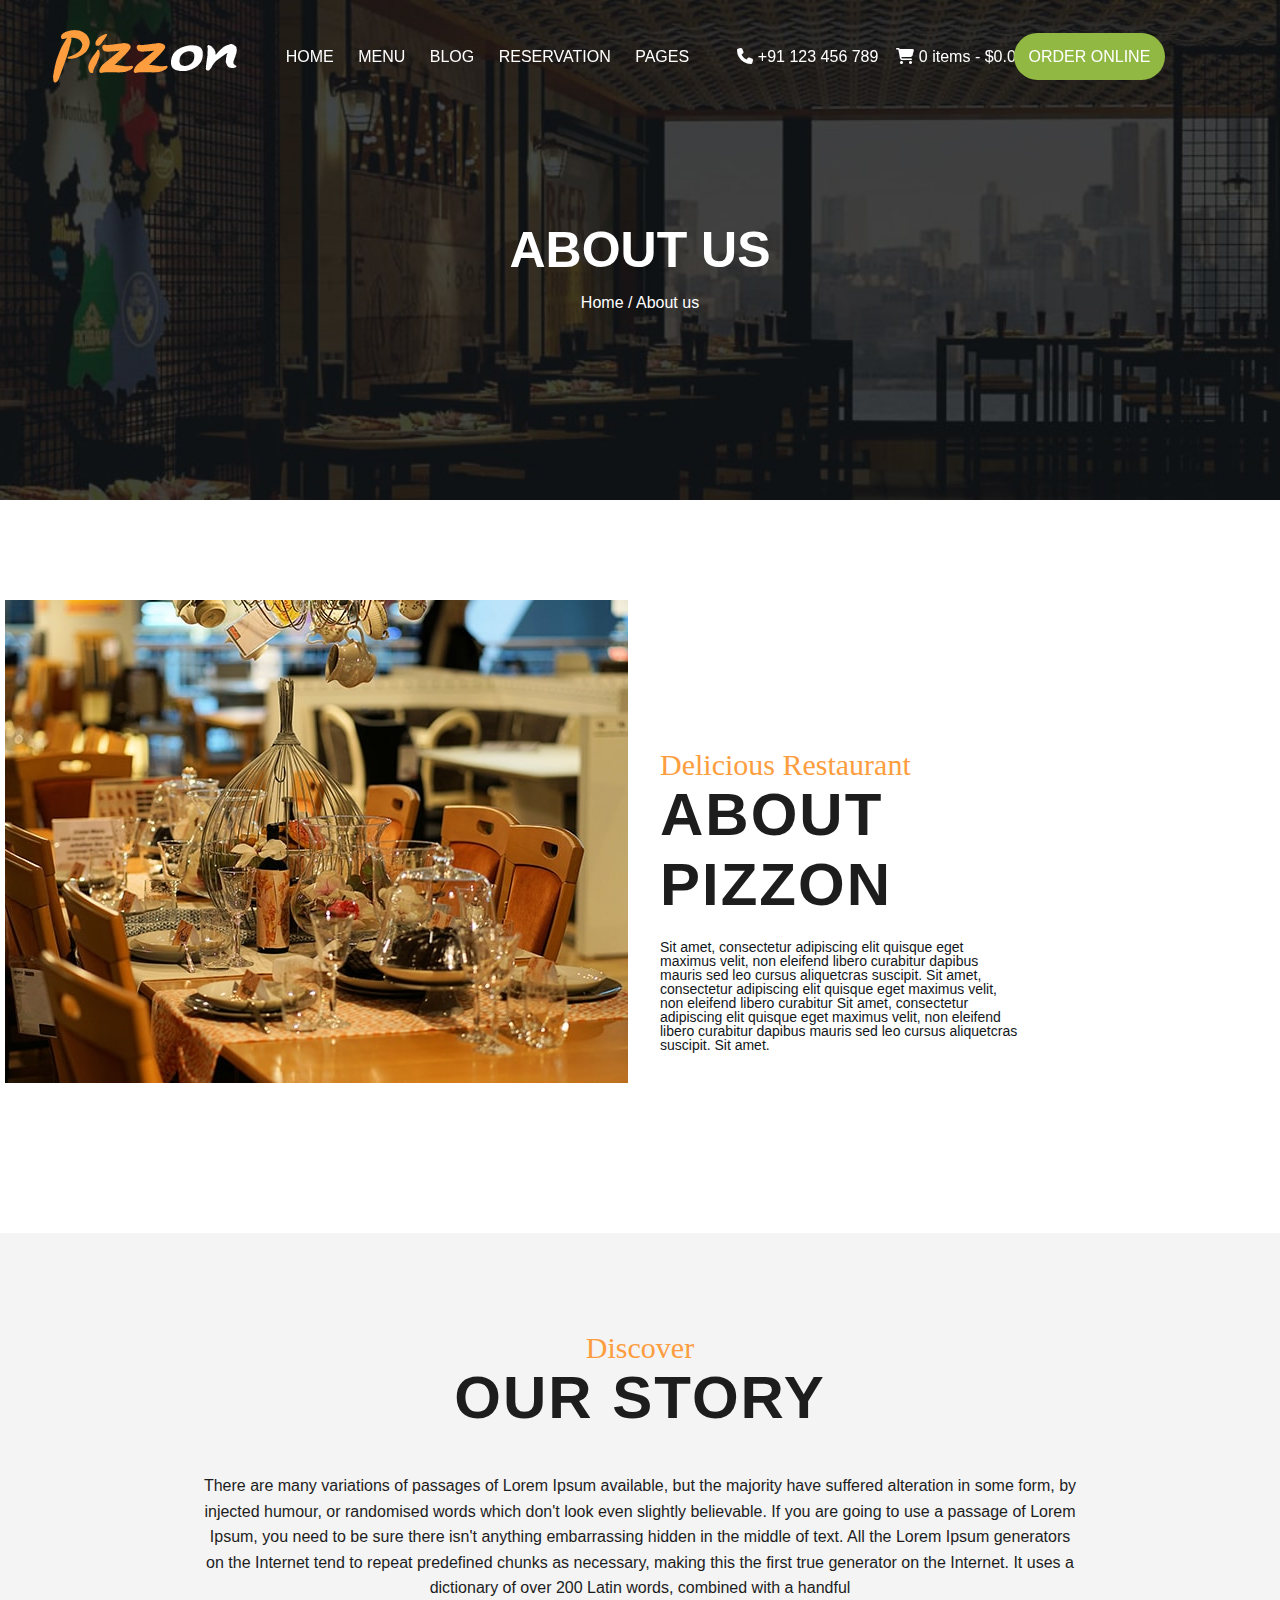
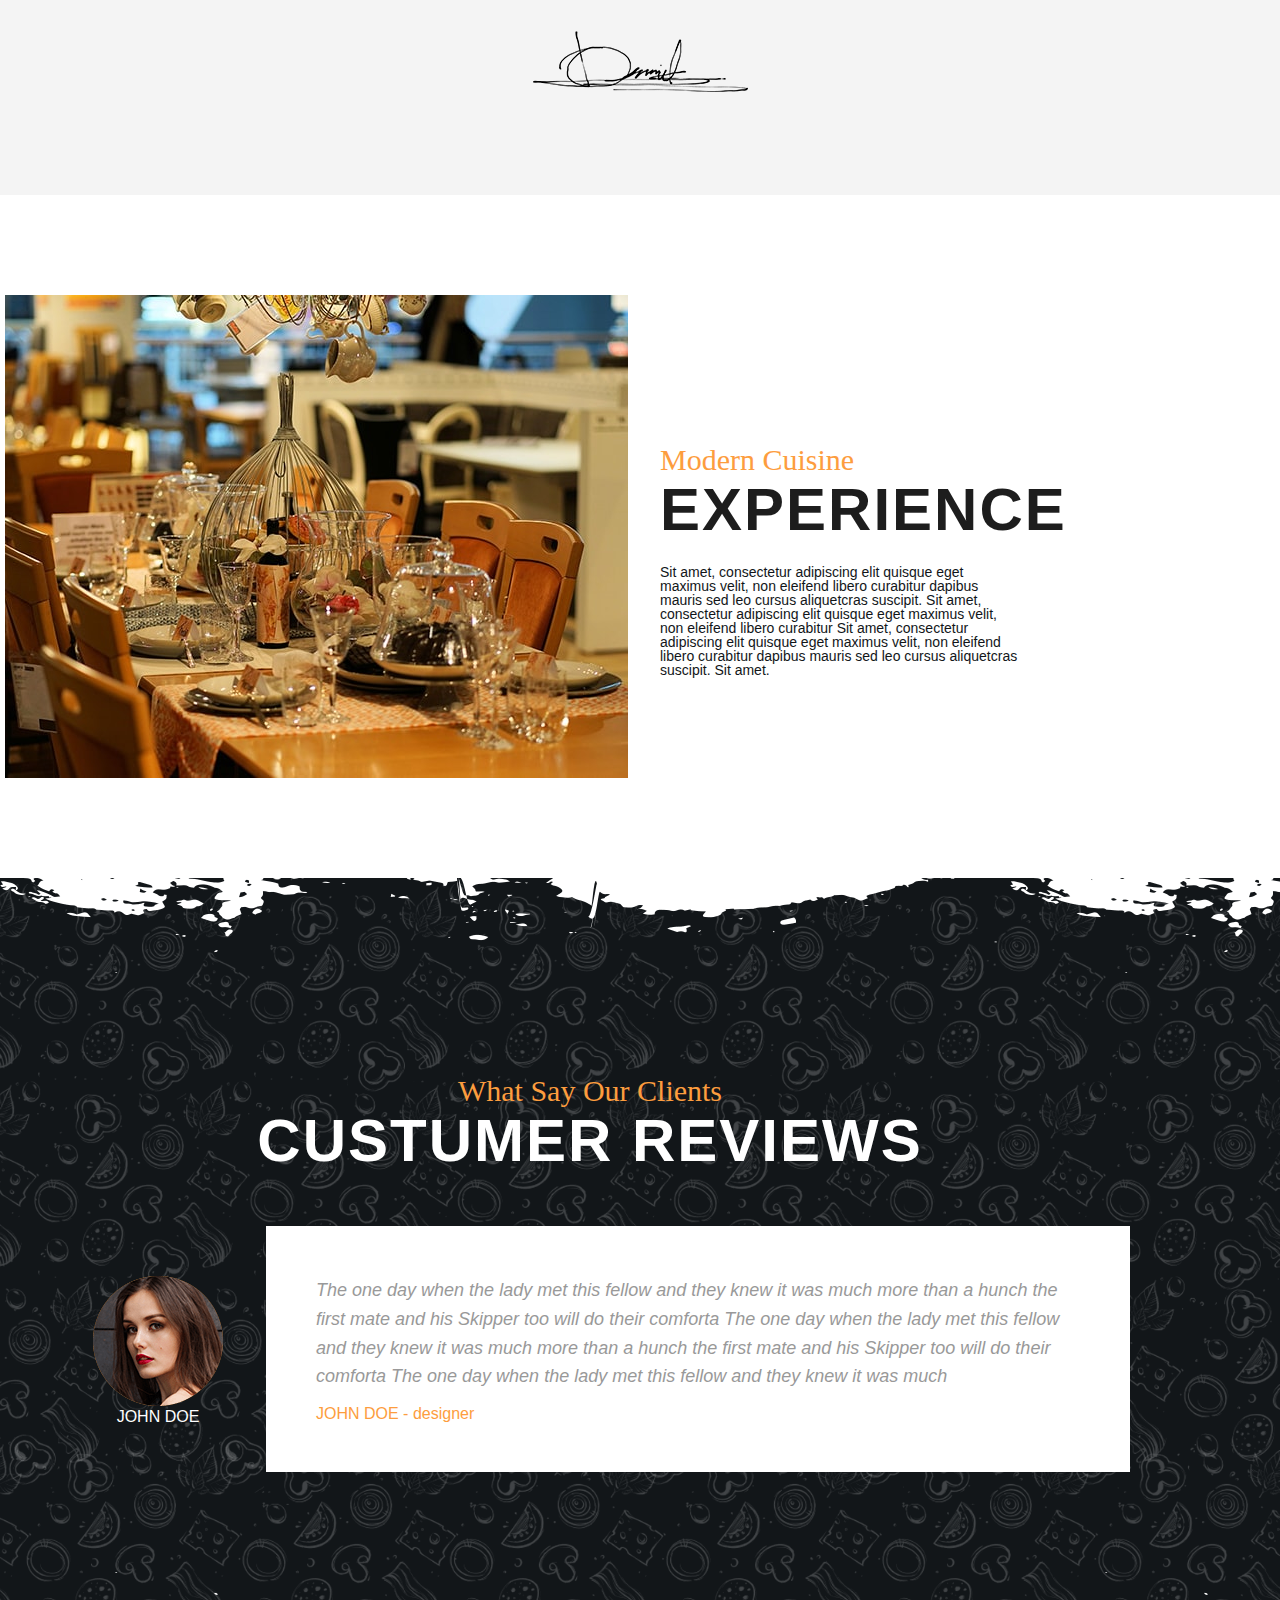
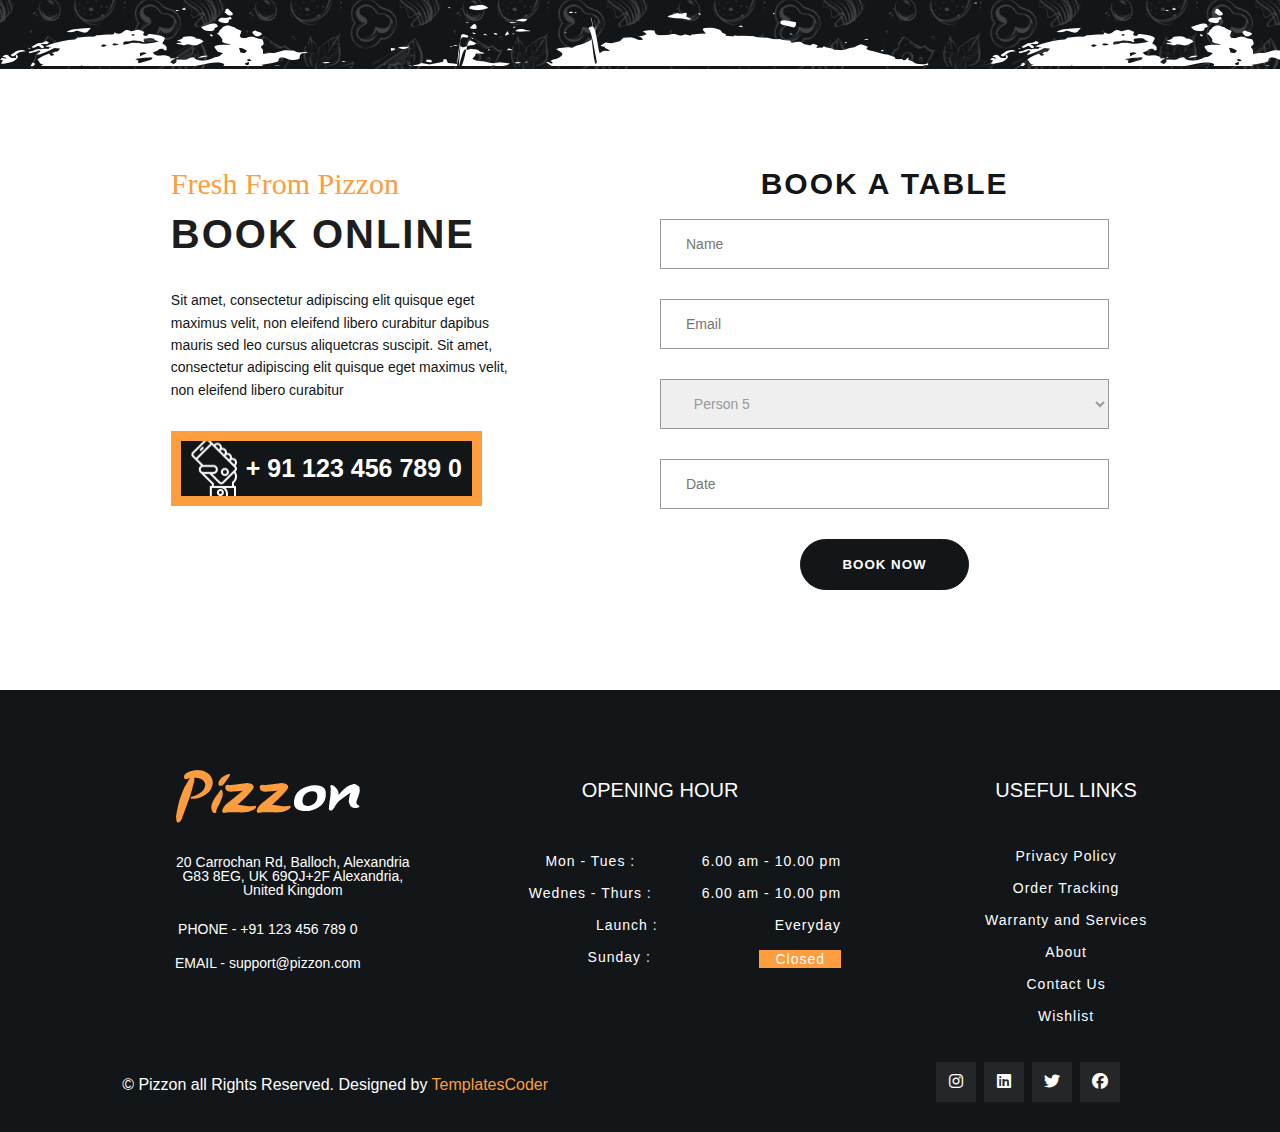
<file: page.html>
<!DOCTYPE html>
<html lang="en">

<head>
    <meta charset="UTF-8">
    <meta http-equiv="X-UA-Compatible" content="IE=edge">
    <meta name="viewport" content="width=device-width, initial-scale=1.0">
    <link rel="stylesheet" href="https://cdnjs.cloudflare.com/ajax/libs/font-awesome/6.1.1/css/all.min.css">
    <link rel="stylesheet" href="./style/CSS/reset.css">

    <link rel="stylesheet" href="./style/CSS/grid.css">
    <link rel="stylesheet" href="./style/CSS/page.css">
    <title>Pizzon | Pizza Restaurant HTML Template Preview - ThemeForest</title>
</head>

<body>
    <div id="page-wrapper">
        <div id="page-header">
            <header class="grid wide">
                <div id="sectionid" class="nav row">
                    <div class="header-logo l-2">
                        <img src="./style/image/header-logo.png" algin alt="">
                    </div>
                    <div class="header-nav l-5">
                        <ul>
                            <li>
                                <a href="">
                                    HOME
                                </a>
                            </li>
                            <li>
                                <a href="">
                                    MENU
                                </a>
                            </li>
                            <li>
                                <a href="">
                                    BLOG
                                </a>
                            </li>
                            <li>
                                <a href="">
                                    RESERVATION
                                </a>
                            </li>
                            <li>
                                <a href="">
                                    PAGES
                                </a>
                            </li>
                        </ul>
                    </div>
                    <div class="header-information l-3">
                        <div class="header-telephone">
                            <i class="fa-solid fa-phone"></i>
                            +91 123 456 789
                        </div>
                        <div class="header-cart">
                            <i class="fa-solid fa-cart-shopping"></i>
                            0 items - $0.00
                        </div>
                        <div class="clear"></div>
                    </div>
                    <div class="header-orderonl l-2">
                        <a href="">ORDER ONLINE</a>
                    </div>
                    <div class="clear"></div>
                </div>
                <div class="header-content">
                    <div class="header-title">
                        <h1>ABOUT US</h1>
                        <p>
                            <a href="">Home</a><span> / About us</span>
                        </p>
                    </div>
                </div>
            </header>
        </div>
        <div class="container">
            <div class="grid wide">
                <div class="row">
                    <div class="col l-6">
                        <img class="img" src="./style/image/about-1 .jpg" alt="">
                    </div>
                    <div class="cc l-4">
                        <p class="headding-sub">Delicious Restaurant</p>
                        <h2 class="headding-title text-uppercase font-weight-bold">ABOUT PIZZON</h2>
                        <p class="desc-about">Sit amet, consectetur adipiscing elit quisque eget maximus velit, non
                            eleifend libero curabitur dapibus mauris sed leo cursus aliquetcras suscipit. Sit amet,
                            consectetur adipiscing elit quisque eget maximus velit, non eleifend libero curabitur Sit
                            amet, consectetur adipiscing elit quisque eget maximus velit, non eleifend libero curabitur
                            dapibus mauris sed leo cursus aliquetcras suscipit. Sit amet.</p>
                    </div>
                </div>
            </div>
        </div>
        <div class="hihi">
            <p class="headding-sub">Discover</p>
            <h2 class="headding-title">OUR STORY</h2>
            <div class="headding-content">
                <p>There are many variations of passages of Lorem Ipsum available, but the majority have suffered
                    alteration in some form, by injected humour, or randomised words which don't look even slightly
                    believable. If you are going to use a passage of Lorem Ipsum, you need to be sure there isn't
                    anything embarrassing hidden in the middle of text. All the Lorem Ipsum generators on the Internet
                    tend to repeat predefined chunks as necessary, making this the first true generator on the Internet.
                    It uses a dictionary of over 200 Latin words, combined with a handful</p>
                <img src="./style/image/story (1).png" alt="">
            </div>
        </div>
        <div class="container">
            <div class="grid wide">
                <div class="row">
                    <div class="col l-6">
                        <img class="img" src="./style/image/about-1 .jpg" alt="">
                    </div>
                    <div class="cc l-4">
                        <p class="headding-sub">Modern Cuisine</p>
                        <h2 class="headding-title text-uppercase font-weight-bold">EXPERIENCE</h2>
                        <p class="desc-about">Sit amet, consectetur adipiscing elit quisque eget maximus velit, non
                            eleifend libero curabitur dapibus mauris sed leo cursus aliquetcras suscipit. Sit amet,
                            consectetur adipiscing elit quisque eget maximus velit, non eleifend libero curabitur Sit
                            amet, consectetur adipiscing elit quisque eget maximus velit, non eleifend libero curabitur
                            dapibus mauris sed leo cursus aliquetcras suscipit. Sit amet.</p>
                    </div>
                </div>
            </div>
        </div>
        <div class="custumer">
            <div class="customer-top-bg"><img src="./style/image/customer-top-bg.png" alt=""></div>
            <div class="custumer-container">
                <div class="headding-part mb-50">
                    <p class="headding-sub">What Say Our Clients</p>
                    <h2 class="headding-title">CUSTUMER REVIEWS</h2>
                </div>
                <div class="customer-detail">
                    <div class="customer-img">
                        <img src="./style/image/customer-1.png" alt="">
                        <p>JOHN DOE</p>
                    </div>
                </div>
                <div class="review-cus">
                    <p class="content">The one day when the lady met this fellow and they knew it was much more than a
                        hunch the first
                        mate and his Skipper too will do their comforta The one day when the lady met this fellow and
                        they knew it was much more than a hunch the first mate and his Skipper too will do their
                        comforta The one day when the lady met this fellow and they knew it was much </p>
                    <p class="designer">JOHN DOE - designer</p>
                </div>
                <div class="clear"></div>
            </div>
            <div class="customer-bottom-bg"><img src="./style/image/customer-bottom-bg.png" alt=""></div>
        </div>
        <div class="online-booking">
            <div class="booking-container grid wide">
                <div class="row plr">
                    <div class="l-6">
                        <div class="book-text">
                            <div class="headding-part">
                                <p class="headding-sub">Fresh From Pizzon</p>
                                <h2 class="headding-title">BOOK ONLINE</h2>
                            </div>
                            <p class="online-des">Sit amet, consectetur adipiscing elit quisque eget maximus velit, non
                                eleifend libero curabitur dapibus mauris sed leo cursus aliquetcras suscipit. Sit amet,
                                consectetur adipiscing elit quisque eget maximus velit, non eleifend libero curabitur
                            </p>
                            <a href="#" class="online-call">+ 91 123 456 789 0</a>
                        </div>
                    </div>
                    <div class="l-6">
                        <div class="book-form">
                            <h2 class="book-table">BOOK A TABLE</h2>
                            <form class="online-order-form">
                                <div class="form-group">
                                    <input type="text" class="form-control" id="name" placeholder="Name" required="">
                                </div>
                                <div class="form-group">
                                    <input type="text" class="form-control" id="email" placeholder="Email" required="">
                                </div>
                                <div class="form-group">
                                    <select name="SelectPeople" id="SelectPeople" class="form-control" required> 
                                        <option hidden value=""> &nbsp;Person 5</option>
                                        <option>Person 5</option>
                                        <option>Person 4</option>
                                        <option>Person 3</option>
                                    </select>
                                </div>
                                <div class="form-group">
                                    <input type="text" class="form-control" id="date" placeholder="Date" required="">
                                </div>
                                <button type="submit" class="more-table-v">book now</button>
                            </form>
                        </div>
                    </div>
                </div>
            </div>
        </div>
        <footer>
            <div class="grid wide">
                <div class="row">
                    <div class="col l-4">
                        <div class="footer-logo">
                           <img src="/style/image/footer-logo.png" alt="">
                           <p class="footer-des">20 Carrochan Rd, Balloch, Alexandria G83 8EG, UK 69QJ+2F Alexandria, United Kingdom</p>
                           <ul>
                               <li>PHONE  - <a href="+911234567890">+91 123 456 789 0</a></li>
                               <li>EMAIL  - <a href="support@pizzon.com">support@pizzon.com</a></li>
                           </ul>
                        </div>   
                    </div>
                    <div class="col l-4">
                        <div class="opening-hour">
                            <h2 class="openinghour">OPENING HOUR</h2>
                            <ul>
								<li>Mon - Tues :  <span> 6.00 am - 10.00 pm</span></li>
								<li>Wednes - Thurs : <span>6.00 am - 10.00 pm</span></li>
								<li>Launch :  <span>Everyday</span></li>
								<li>Sunday :  <span class="footer-close">Closed</span></li>
							</ul>
                        </div>
                    </div>
                    <div class="col l-4">
                        <div class="useful-links">
							<h2 class="usefullink">USEFUL LINKS</h2>
							<ul>
								<li><a href="#">Privacy Policy</a></li>
								<li><a href="#">Order Tracking</a></li>
								<li><a href="#">Warranty and Services</a></li>
								<li><a href="about.html">About</a></li>
								<li><a href="contact.html">Contact Us</a></li>
								<li><a href="#">Wishlist</a></li>
							</ul>
						</div>
                    </div>
                </div>
            </div>
            <div class="copyright">
                <div class="grid wide">
                    <div class="row">
                        <div class="col l-6">
                            <p class="copy-text">© Pizzon all Rights Reserved. Designed by 
                                <a href="https://templatescoder.com/" target="_blank">TemplatesCoder</a>
                            </p>
                        </div>
                        <div class="icon l-6">
                            <ul>
                                <li><a href="#"><i class="fab fa-facebook" aria-hidden="true"></i></a></li>
                                <li><a href="#"><i class="fab fa-twitter" aria-hidden="true"></i></a></li>
                                <li><a href="#"><i class="fab fa-linkedin" aria-hidden="true"></i></a></li>
                                <li><a href="#"><i class="fab fa-instagram" aria-hidden="true"></i></a></li>
                            </ul>
                        </div>
                    </div>
                </div>
			</div>    	
        </footer>
        <script src="./style/js/page.js"></script>
    </div>
</body>

</html>
</file>
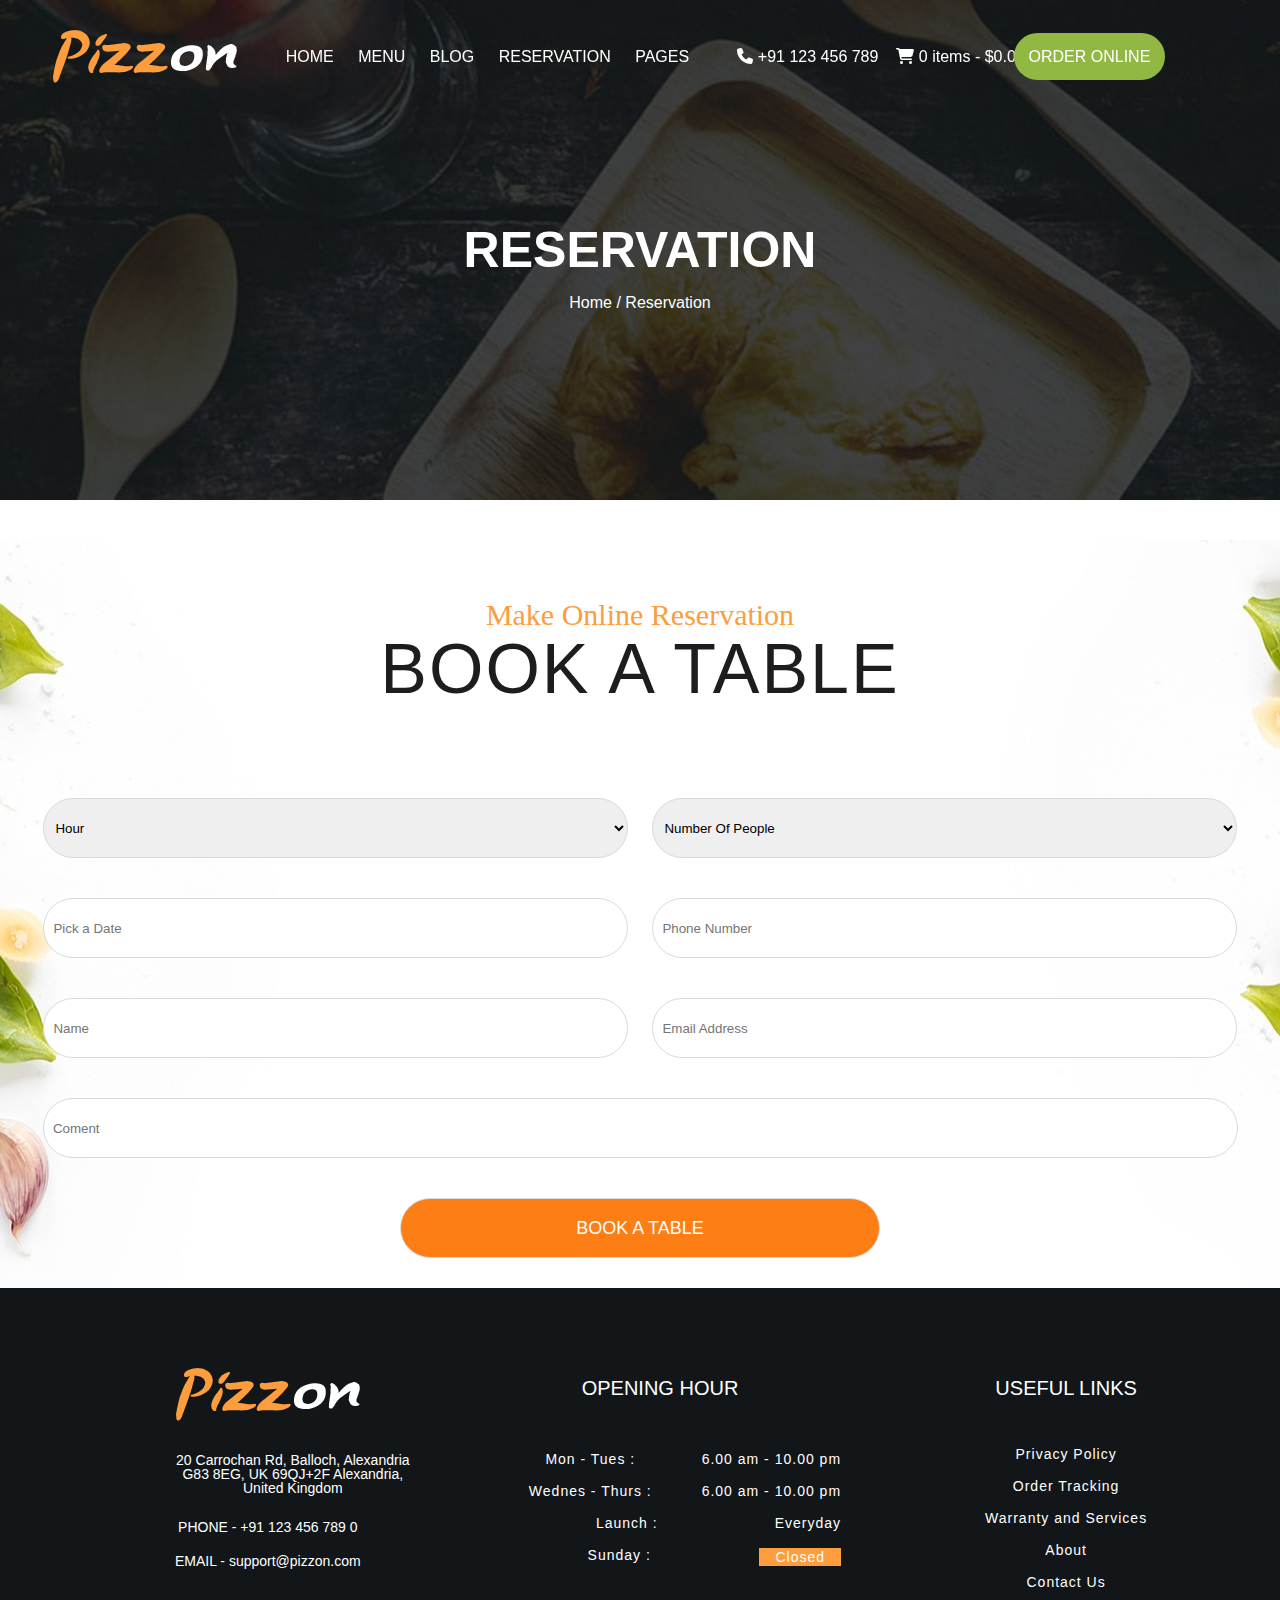
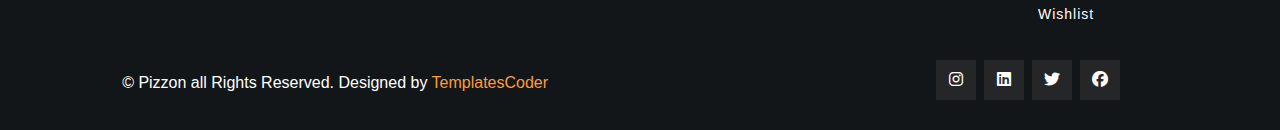
<file: reservation.html>
<!DOCTYPE html>
<html lang="en">
<head>
    <meta charset="UTF-8">
    <meta http-equiv="X-UA-Compatible" content="IE=edge">
    <meta name="viewport" content="width=device-width, initial-scale=1.0">
    <link rel="stylesheet" href="https://cdnjs.cloudflare.com/ajax/libs/font-awesome/6.1.1/css/all.min.css">
    <link rel="stylesheet" href="./style/CSS/reset.css">
    <link rel="stylesheet" href="./style/CSS/grid.css">
    <link rel="stylesheet" href="./style/CSS/reservation.css">
    <title>Pizzon | Pizza Restaurant HTML Template Preview - ThemeForest</title>
</head>
<body>
    <div id="page-wrapper">
        <div id="page-header">
            <header class="grid wide">
                <div id="sectionid" class="nav row">
                    <div class="header-logo l-2">
                        <img src="./style/image/header-logo.png" algin alt="">
                    </div>
                    <div class="header-nav l-5">
                        <ul>
                            <li>
                                <a href="">
                                    HOME
                                </a>
                            </li>
                            <li>
                                <a href="">
                                    MENU
                                </a>
                            </li>
                            <li>
                                <a href="">
                                    BLOG
                                </a>
                            </li>
                            <li>
                                <a href="">
                                    RESERVATION
                                </a>
                            </li>
                            <li>
                                <a href="">
                                    PAGES
                                </a>
                            </li>
                        </ul>
                    </div>
                    <div class="header-information l-3">
                        <div class="header-telephone">
                            <i class="fa-solid fa-phone"></i>
                            +91 123 456 789
                        </div>
                        <div class="header-cart">
                            <i class="fa-solid fa-cart-shopping"></i>
                            0 items - $0.00
                        </div>
                        <div class="clear"></div>
                    </div>
                    <div class="header-orderonl l-2">
                        <a href="">ORDER ONLINE</a>
                    </div>
                    <div class="clear"></div>
                </div>
                <div class="header-content">
                    <div class="header-title">
                        <h1>RESERVATION</h1>
                        <p>
                            <a href="">Home</a><span> / Reservation</span>
                        </p>
                    </div>
                </div>
            </header>
        </div>
        <section class="online-booking reservation pt-100">
            <div class="container">
                    <div class="headding-part text-center">
                        <p class="headding-sub">Make Online Reservation</p>
                        <h2 class="headding-title text-uppercase font-weight-bold">BOOK A TABLE</h2>
                    </div>
            </div>
                <div class="form grid wide">
                    <div class="row">
                        <div class="col l-6">
                            <select name="selectTime" id="selectTime" class="selectTime" required>
                                <option hidden value=""> &nbsp; Hour</option>
                                   <div class="selectTime1">
                                      <option>Hour</option>
                                      <option>Minute</option>
                                      <option>Second</option>
                                   </div>  
                            </select>
                        </div>
                        <div class="col l-6">
                            <select name="SelectPeople" id="SelectPeople" class="SelectPeople" required> 
                                <option hidden value=""> &nbsp; Number Of People</option>
                                <option>1</option>
                                <option>2</option>
                                <option>3</option>
                            </select>
                        </div>
                        <div class="col l-6">
                            <input type="text" placeholder="  Pick a Date" class="PickDate" required>
                        </div>
                        <div class="col l-6">
                            <input type="text" placeholder="  Phone Number" class="PhoneNumber" required>
                        </div>
                        <div class="col l-6">
                            <input type="text" placeholder="  Name" class="Name" required>
                        </div>
                        <div class="col l-6">
                            <input type="text" placeholder="  Email Address" class="EmailAddress" required>
                        </div>
                        <div class="col l-12">
                            <input type="text" placeholder="  Coment" class="Coment" required>
                        </div>
                        <div class="col l-12">
                            <input type="submit" name="submit" value="BOOK A TABLE" class="btn-book"  >
                        </div>
                    </div>
                </div>
        </section>
        <!-- <div class="top-scrolling sticky">
            <a href="#header" class="scrollTo"><i class="fa fa-angle-up" aria-hidden="true"></i></a>
        </div> -->
        <footer>
            <div class="grid wide">
                <div class="row">
                    <div class="col l-4">
                        <div class="footer-logo">
                           <img src="/style/image/footer-logo.png" alt="">
                           <p class="footer-des">20 Carrochan Rd, Balloch, Alexandria G83 8EG, UK 69QJ+2F Alexandria, United Kingdom</p>
                           <ul>
                               <li>PHONE  - <a href="+911234567890">+91 123 456 789 0</a></li>
                               <li>EMAIL  - <a href="support@pizzon.com">support@pizzon.com</a></li>
                           </ul>
                        </div>   
                    </div>
                    <div class="col l-4">
                        <div class="opening-hour">
                            <h2 class="openinghour">OPENING HOUR</h2>
                            <ul>
								<li>Mon - Tues :  <span> 6.00 am - 10.00 pm</span></li>
								<li>Wednes - Thurs : <span>6.00 am - 10.00 pm</span></li>
								<li>Launch :  <span>Everyday</span></li>
								<li>Sunday :  <span class="footer-close">Closed</span></li>
							</ul>
                        </div>
                    </div>
                    <div class="col l-4">
                        <div class="useful-links">
							<h2 class="usefullink">USEFUL LINKS</h2>
							<ul>
								<li><a href="#">Privacy Policy</a></li>
								<li><a href="#">Order Tracking</a></li>
								<li><a href="#">Warranty and Services</a></li>
								<li><a href="about.html">About</a></li>
								<li><a href="contact.html">Contact Us</a></li>
								<li><a href="#">Wishlist</a></li>
							</ul>
						</div>
                    </div>
                </div>
            </div>
            <div class="copyright">
                <div class="grid wide">
                    <div class="row">
                        <div class="col l-6">
                            <p class="copy-text">© Pizzon all Rights Reserved. Designed by 
                                <a href="https://templatescoder.com/" target="_blank">TemplatesCoder</a>
                            </p>
                        </div>
                        <div class="icon l-6">
                            <ul>
                                <li><a href="#"><i class="fab fa-facebook" aria-hidden="true"></i></a></li>
                                <li><a href="#"><i class="fab fa-twitter" aria-hidden="true"></i></a></li>
                                <li><a href="#"><i class="fab fa-linkedin" aria-hidden="true"></i></a></li>
                                <li><a href="#"><i class="fab fa-instagram" aria-hidden="true"></i></a></li>
                            </ul>
                        </div>
                    </div>
                </div>
			</div>    	
        </footer>
        <script src="./style/js/reservation.js"></script>
    </div>
</body>
</html>
</file>
<file: style/CSS/grid.css>
* {
  box-sizing: border-box;
}
.grid {
  width: 100%;
  display: block;
  padding: 0;
}

.grid.wide {
  max-width: 98%;
  margin: 0 auto;
}

.row {
  display: flex;
  flex-wrap: wrap;
  margin-left: -4px;
  margin-right: -4px;
}

.row.no-gutters {
  margin-left: 0;
  margin-right: 0;
}

.col {
  padding-left: 4px;
  padding-right: 4px;
}

.row.no-gutters .col {
  padding-left: 0;
  padding-right: 0;
}

.c-0 {
  display: none;
}

.c-1 {
  flex: 0 0 8.33333%;
  max-width: 8.33333%;
}

.c-2 {
  flex: 0 0 16.66667%;
  max-width: 16.66667%;
}

.c-3 {
  flex: 0 0 25%;
  max-width: 25%;
}

.c-4 {
  flex: 0 0 33.33333%;
  max-width: 33.33333%;
}

.c-5 {
  flex: 0 0 41.66667%;
  max-width: 41.66667%;
}

.c-6 {
  flex: 0 0 50%;
  max-width: 50%;
}

.c-7 {
  flex: 0 0 58.33333%;
  max-width: 58.33333%;
}

.c-8 {
  flex: 0 0 66.66667%;
  max-width: 66.66667%;
}

.c-9 {
  flex: 0 0 75%;
  max-width: 75%;
}

.c-10 {
  flex: 0 0 83.33333%;
  max-width: 83.33333%;
}

.c-11 {
  flex: 0 0 91.66667%;
  max-width: 91.66667%;
}

.c-12 {
  flex: 0 0 100%;
  max-width: 100%;
}

.c-o-1 {
  margin-left: 8.33333%;
}

.c-o-2 {
  margin-left: 16.66667%;
}

.c-o-3 {
  margin-left: 25%;
}

.c-o-4 {
  margin-left: 33.33333%;
}

.c-o-5 {
  margin-left: 41.66667%;
}

.c-o-6 {
  margin-left: 50%;
}

.c-o-7 {
  margin-left: 58.33333%;
}

.c-o-8 {
  margin-left: 66.66667%;
}

.c-o-9 {
  margin-left: 75%;
}

.c-o-10 {
  margin-left: 83.33333%;
}

.c-o-11 {
  margin-left: 91.66667%;
}

/* >= Tablet */
@media (min-width: 740px) {
  .row {
    margin-left: -8px;
    margin-right: -8px;
  }

  .col {
    padding-left: 8px;
    padding-right: 8px;
  }

  .m-0 {
    display: none;
  }

  .m-1,
  .m-2,
  .m-3,
  .m-4,
  .m-5,
  .m-6,
  .m-7,
  .m-8,
  .m-9,
  .m-10,
  .m-11,
  .m-12 {
    display: block;
  }

  .m-1 {
    flex: 0 0 8.33333%;
    max-width: 8.33333%;
  }

  .m-2 {
    flex: 0 0 16.66667%;
    max-width: 16.66667%;
  }

  .m-3 {
    flex: 0 0 25%;
    max-width: 25%;
  }

  .m-4 {
    flex: 0 0 33.33333%;
    max-width: 33.33333%;
  }

  .m-5 {
    flex: 0 0 41.66667%;
    max-width: 41.66667%;
  }

  .m-6 {
    flex: 0 0 50%;
    max-width: 50%;
  }

  .m-7 {
    flex: 0 0 58.33333%;
    max-width: 58.33333%;
  }

  .m-8 {
    flex: 0 0 66.66667%;
    max-width: 66.66667%;
  }

  .m-9 {
    flex: 0 0 75%;
    max-width: 75%;
  }

  .m-10 {
    flex: 0 0 83.33333%;
    max-width: 83.33333%;
  }

  .m-11 {
    flex: 0 0 91.66667%;
    max-width: 91.66667%;
  }

  .m-12 {
    flex: 0 0 100%;
    max-width: 100%;
  }

  .m-o-1 {
    margin-left: 8.33333%;
  }

  .m-o-2 {
    margin-left: 16.66667%;
  }

  .m-o-3 {
    margin-left: 25%;
  }

  .m-o-4 {
    margin-left: 33.33333%;
  }

  .m-o-5 {
    margin-left: 41.66667%;
  }

  .m-o-6 {
    margin-left: 50%;
  }

  .m-o-7 {
    margin-left: 58.33333%;
  }

  .m-o-8 {
    margin-left: 66.66667%;
  }

  .m-o-9 {
    margin-left: 75%;
  }

  .m-o-10 {
    margin-left: 83.33333%;
  }

  .m-o-11 {
    margin-left: 91.66667%;
  }
}

/* PC medium resolution > */
@media (min-width: 1113px) {
  .row {
    margin-left: -12px;
    margin-right: -12px;
  }

  .row.sm-gutter {
    margin-left: -5px;
    margin-right: -5px;
  }

  .col {
    padding-left: 12px;
    padding-right: 12px;
  }

  .row.sm-gutter .col {
    padding-left: 5px;
    padding-right: 5px;
  }

  .l-0 {
    display: none;
  }

  .l-1,
  .l-2,
  .l-2-4,
  .l-3,
  .l-4,
  .l-5,
  .l-6,
  .l-7,
  .l-8,
  .l-9,
  .l-10,
  .l-11,
  .l-12 {
    display: block;
  }

  .l-1 {
    flex: 0 0 8.33333%;
    max-width: 8.33333%;
  }

  .l-2 {
    flex: 0 0 16.66667%;
    max-width: 16.66667%;
  }

  .l-2-4 {
    flex: 0 0 20%;
    max-width: 20%;
  }

  .l-3 {
    flex: 0 0 25%;
    max-width: 25%;
  }

  .l-4 {
    flex: 0 0 33.33333%;
    max-width: 33.33333%;
  }

  .l-5 {
    flex: 0 0 41.66667%;
    max-width: 41.66667%;
  }

  .l-6 {
    flex: 0 0 50%;
    max-width: 50%;
  }

  .l-7 {
    flex: 0 0 58.33333%;
    max-width: 58.33333%;
  }

  .l-8 {
    flex: 0 0 66.66667%;
    max-width: 66.66667%;
  }

  .l-9 {
    flex: 0 0 75%;
    max-width: 75%;
  }

  .l-10 {
    flex: 0 0 83.33333%;
    max-width: 83.33333%;
  }

  .l-11 {
    flex: 0 0 91.66667%;
    max-width: 91.66667%;
  }

  .l-12 {
    flex: 0 0 100%;
    max-width: 100%;
  }

  .l-o-1 {
    margin-left: 8.33333%;
  }

  .l-o-2 {
    margin-left: 16.66667%;
  }

  .l-o-3 {
    margin-left: 25%;
  }

  .l-o-4 {
    margin-left: 33.33333%;
  }

  .l-o-5 {
    margin-left: 41.66667%;
  }

  .l-o-6 {
    margin-left: 50%;
  }

  .l-o-7 {
    margin-left: 58.33333%;
  }

  .l-o-8 {
    margin-left: 66.66667%;
  }

  .l-o-9 {
    margin-left: 75%;
  }

  .l-o-10 {
    margin-left: 83.33333%;
  }

  .l-o-11 {
    margin-left: 91.66667%;
  }
}

/* Tablet - PC low resolution */
@media (min-width: 740px) and (max-width: 1023px) {
  .wide {
    width: 644px;
  }
}

/* > PC low resolution */
@media (min-width: 1024px) and (max-width: 1239px) {
  .wide {
    width: 984px;
  }

  .wide .row {
    margin-left: -12px;
    margin-right: -12px;
  }

  .wide .row.sm-gutter {
    margin-left: -5px;
    margin-right: -5px;
  }

  .wide .col {
    padding-left: 12px;
    padding-right: 12px;
  }

  .wide .row.sm-gutter .col {
    padding-left: 5px;
    padding-right: 5px;
  }

  .wide .l-0 {
    display: none;
  }

  .wide .l-1,
  .wide .l-2,
  .wide .l-2-4,
  .wide .l-3,
  .wide .l-4,
  .wide .l-5,
  .wide .l-6,
  .wide .l-7,
  .wide .l-8,
  .wide .l-9,
  .wide .l-10,
  .wide .l-11,
  .wide .l-12 {
    display: block;
  }

  .wide .l-1 {
    flex: 0 0 8.33333%;
    max-width: 8.33333%;
  }

  .wide .l-2 {
    flex: 0 0 16.66667%;
    max-width: 16.66667%;
  }

  .wide .l-2-4 {
    flex: 0 0 20%;
    max-width: 20%;
  }

  .wide .l-3 {
    flex: 0 0 25%;
    max-width: 25%;
  }

  .wide .l-4 {
    flex: 0 0 33.33333%;
    max-width: 33.33333%;
  }

  .wide .l-5 {
    flex: 0 0 41.66667%;
    max-width: 41.66667%;
  }

  .wide .l-6 {
    flex: 0 0 50%;
    max-width: 50%;
  }

  .wide .l-7 {
    flex: 0 0 58.33333%;
    max-width: 58.33333%;
  }

  .wide .l-8 {
    flex: 0 0 66.66667%;
    max-width: 66.66667%;
  }

  .wide .l-9 {
    flex: 0 0 75%;
    max-width: 75%;
  }

  .wide .l-10 {
    flex: 0 0 83.33333%;
    max-width: 83.33333%;
  }

  .wide .l-11 {
    flex: 0 0 91.66667%;
    max-width: 91.66667%;
  }

  .wide .l-12 {
    flex: 0 0 100%;
    max-width: 100%;
  }

  .wide .l-o-1 {
    margin-left: 8.33333%;
  }

  .wide .l-o-2 {
    margin-left: 16.66667%;
  }

  .wide .l-o-3 {
    margin-left: 25%;
  }

  .wide .l-o-4 {
    margin-left: 33.33333%;
  }

  .wide .l-o-5 {
    margin-left: 41.66667%;
  }

  .wide .l-o-6 {
    margin-left: 50%;
  }

  .wide .l-o-7 {
    margin-left: 58.33333%;
  }

  .wide .l-o-8 {
    margin-left: 66.66667%;
  }

  .wide .l-o-9 {
    margin-left: 75%;
  }

  .wide .l-o-10 {
    margin-left: 83.33333%;
  }

  .wide .l-o-11 {
    margin-left: 91.66667%;
  }
}
</file>
<file: style/CSS/page.css>
*{
    box-sizing: border-box;
}
body{
    font-family: 'PT Sans Narrow', sans-serif;
    font-size: 16px;
    font-weight: 400;
    overflow-x: hidden;
}
a{
    text-decoration: none;
    color: #fff;
}
.clear{
    clear: both;
}

/* Header */
#page-header{
    background: #121619 url(../image/page-background.jpg) no-repeat center / cover;
    padding: 25px 20px;
    height: 500px;
}
.header-title{
    margin-top: 200px;
}
#sectionid {
    margin-left: -35px;
    padding: 30px 40px 30px 40px;
    height: 110px;
    width: 100%;
    position: absolute;
    top: 0;
    position: fixed;
    z-index: 99;
    transition: all 0.3s ease;
  }
.header-logo{
    padding-left: 10%;
}
.header-logo img{
    float: right;
}
.header-nav{
    text-align: center;
}
.header-nav ul li{
    display: inline-block;
    padding: 0 2%;
    line-height: 54px;
}
.header-nav li:hover a{
    color: #fd9d3e;
}
.header-information{
    color: #fff;
    line-height: 54px;
}
.header-telephone , .header-cart{
    float: left;
}
.header-cart{
    padding-left: 6%;
}
.header-orderonl{
    text-align: center;
    line-height: 54px;
    margin-left: -4%;
}
.header-orderonl a{
    padding: 15px;
    background: #91b842;
    border-radius: 50px;
}
.header-orderonl a:hover{
    background: #fd9d3e;
}
.header-content{
    margin: 100px 0;
    text-align: center;
    color: #fff;
}
.header-content h1{
    font-size: 50px;
    font-weight: 700;
    text-transform: uppercase;
    margin-bottom: 20px;
}
.header-content a:hover{
    color: #fd9d3e;
}
.container{
    padding: 100px;
}
.img{
    float:right;
}
.headding-sub{
    font-size: 30px;
    color: #fd9d3e;
    font-family: 'Pacifico', cursive;
}
.headding-title {
    font-weight: 700;
    font-size: 60px;
    color: #1d1d1d;
    line-height: 70px;
    letter-spacing: 2px;
}
.desc-about {
    font-size: 14px;
    color: #121619;
    padding-bottom: 20px;
    margin-top: 20px;
}
.cc{
    margin-top: 150px;
    margin-left: 20px;
}
.our-story{
    text-align: center;
    font-size: 20px;
    padding-bottom: 20px;
}
.hihi{
    text-align: center;
    width: 100%;
    background: #f4f4f4;
    margin-top: 50px;
    padding: 100px 200px;
}
.headding-content{
    padding: 40px 0 0 0;
}
.headding-content p{
    margin-bottom: 30px;
    color: #1d1d1d;
    line-height: 1.6;
}
.custumer{
    background-image: url(../image/chef-bg.png);
    background-color: #121619;
    text-align: center;
    color: #fff;
    background-position: center;
    background-repeat: no-repeat;
    background-size: cover;
}
.customer-top-bg img{
    margin-top: -70px;
}
.custumer-container{
    padding: 100px 150px 100px 50px;
}
.mb-50{
    margin-bottom: 50px;
}
.customer-detail{
    margin-top: 50px;
    width: 20%;
    float: left;
}
.custumer .headding-title{
    color: #fff;
}
.custumer .review-cus{
    padding: 50px;
    background-color: #fff;
    color: #000;
    width: 80%;
    float: right;
    text-align: left;
}
.review-cus .content{
    font-size: 18px;
    color: #999999;
    padding-bottom: 15px;
    font-style: italic;
    line-height: 1.6;
    padding-bottom: 15px;
}
.review-cus .designer{
    color: #fd9d3e;
}
.online-des {
    line-height: 1.6;
    font-size: 14px;
    color: #121619;
    padding-top: 20px;
}
.booking-container{
    padding: 100px 0px;
}
.book-text, .book-form{
    padding: 0 20px;
}
.book-form{
    text-align: center;
}
.book-text{
    max-width: 400px;
}
.book-text .headding-title{
    font-size: 40px;
}
.online-call{
    background: #121619;
    color: #fff;
    border: 10px solid #fd9d3e;
    display: inline-block;
    font-size: 25px;
    font-weight: 700;
    padding: 15px 10px 15px 65px;
    margin-top: 30px;
    background-image: url(../image/online-call.png);
    background-position: 10px;
    background-repeat: no-repeat;
    position: relative;
}
.online-call:hover {
    background-color: #fff;
    color: #000;
    background-image: url(../image/online-call-hover.png);
    background-position: 10px;
    background-repeat: no-repeat;
}
.book-table {
    font-size: 30px;
    color: #121619;
    font-weight: 700;
    letter-spacing: 2px;
    padding-bottom: 20px;
}
.online-booking .form-group {
    margin-bottom: 30px;
}
.form-group select:hover {
    cursor: pointer;
}
.online-booking .form-control {
    font-size: 14px;
    color: #999999;
    padding: 0px 25px;
    height: 50px;
    border: 1px solid #999999;
    border-radius: unset;
    width: 100%;;
}
.more-table-v {
    color: #fff;
    font-weight: 700;
    background: #121619;
    border: 1px solid #121619;
    padding: 17px 41px;
    text-transform: uppercase;
    letter-spacing: 1px;
    border-radius: 50px;
}
.more-table-v:hover {
    background: #fff;
    color: #121619;
    cursor: pointer;
}
.plr{
    padding: 0 150px;
}
/* footer */
footer {
    background: #121619;
    padding-top: 80px;
}
.footer-logo {
    font-size: 14px;
    color: #fff;
    padding-bottom: 10px;
    margin-left: 65px;
    width: 380px;
    height: 222px;
    float: left;
    text-align: center;
}
.footer-des{
    margin-left: 95px;
    width: 240px;
    padding-top: 30px;
    padding-bottom: 15px;

}
.footer-logo ul li {
    font-size: 14px;
    color: #fff;
    padding: 10px 0px;
}
.footer-logo li:hover a{
    color: #fd9d3e;
}
.opening-hour{
    color: #fff;
    margin-left: 40px;
    text-align: center;
}
.opening-hour ul{
    max-width: 400px;
    padding-top: 45px;
}
.opening-hour ul li {
    font-size: 14px;
    color: #fff;
    padding: 9px 0px;
    letter-spacing: 1px;
    
}
.openinghour{
    font-size: 20px;
    
    padding-top: 10px   ;
}
ul li{
    padding: 0px;
}
.opening-hour ul li span{
    float: right;
}
span.footer-close {
    background: #fd9d3e;
    padding: 2px 16px;
}

.useful-links ul {
    padding-top: 40px;
    text-align: center;
}
.usefullink{
    font-size: 20px;
  
    padding-top: 10px;
    color: #fff;
    text-align: center;
}
ul, li {
    padding: 0;
    margin: 0;
    list-style: none;
}
.useful-links ul li {
    font-size: 14px;
    color: #fff;
    padding: 9px 0px;
    letter-spacing: 1px;
   
}
.useful-links ul li a:hover{
    color: #fd9d3e;
}
.copyright {
    padding: 30px;
}
.copy-text {
    color: #fff;
    margin-top: 15px;
    text-align: center;
}
.copyright .copy-text a {
    color: #fd9d3e;
}
.copyright ul li a {
    color: #fff;
    background: #242628;
    width: 40px;
    height: 40px;
    line-height: 40px;
    display: block;
    text-align: center;
}
.icon{
    padding-right: 130px;
}
.icon ul li{
    display: inline-block;
   float: right;
    padding-left: 8px;
}
.copyright ul li a:hover {
    background-color: #fd9d3e;
}
</file>
<file: style/CSS/reservation.css>
*{
    box-sizing: border-box;
}
body{
    font-family: 'PT Sans Narrow', sans-serif;
    font-size: 16px;
    font-weight: 400;
}
a{
    text-decoration: none;
    color: #fff;
}
.clear{
    clear: both;
}

/* Header */
#page-header{
    height: 500px;
    background: #121619 url(../image/blog-6.jpg) no-repeat center / cover;
    padding: 25px 20px;

}
#sectionid {
    margin-left: -35px;
    padding: 30px 40px 30px 40px;
    height: 110px;
    width: 100%;
    position: absolute;
    top: 0;
    position: fixed;
    z-index: 99;
    transition: all 0.3s ease;
  }
.header-logo{
    padding-left: 10%;
}
.header-logo img{
    float: right;
}
.header-nav{
    text-align: center;
}
.header-nav ul li{
    display: inline-block;
    padding: 0 2%;
    line-height: 54px;
}
.header-nav li:hover a{
    color: #fd9d3e;
}
.header-information{
    color: #fff;
    line-height: 54px;
}
.header-telephone , .header-cart{
    float: left;
}
.header-cart{
    padding-left: 6%;
}
.header-orderonl{
    text-align: center;
    line-height: 54px;
    margin-left: -4%;
}
.header-orderonl a{
    padding: 15px;
    background: #91b842;
    border-radius: 50px;
}
.header-orderonl a:hover{
    background: #fd9d3e;
}
.header-content{
    margin: 100px 0;
    text-align: center;
    color: #fff;
    margin-top: 200px;
}
.header-content h1{
    font-size: 50px;
    font-weight: 700;
    text-transform: uppercase;
    margin-bottom: 20px;
}
.header-content a:hover{
    color: #fd9d3e;
}
.fa-solid.fa-phone :hover{
    color: #fd9d3e;
}
/* phần thân */
element.style {
    background: #121619 url(images/blog-6.jpg) ;
}

.page-title {
    text-align: center;
}
.headding-part .headding-title {
    font-size: 70px;
    color: #1d1d1d;
    line-height: 58px;
    letter-spacing: 2px;
}

.headding-part .headding-sub {
    font-size: 30px;
    color: #fd9d3e;
    font-family: 'Pacifico', cursive;
}

.text-center{
    text-align: center!important;
}

.reservation {
    position: relative;
    background: url(/style/image/table-book.jpg);
    background-position: center;
    background-repeat: no-repeat;
}

body {
    margin: 0;
}

.row {
    text-align: center;
}
.selectTime{
    margin-top: 70px;
    border-radius: 60px;
    width: 585px;
    height: 60px;
    float: right;
    border: 1px solid #dadada;
}
.SelectPeople{
    margin-top: 70px;
    border-radius: 60px;
    width: 585px;
    height: 60px;
    float: left;
    border: 1px solid #dadada;
}
.headding-title {
    margin: 30px 0;
    font-size: medium;
}
.headding-sub {
    margin-top: 30px;
    margin-bottom: -20px;
}
.PickDate {
    border-radius: 60px;
    width: 585px;
    height: 60px;
    float: right;
    margin-top: 40px;
    border: 1px solid #dadada;
}
.PhoneNumber {
    border-radius: 60px;
    width: 585px;
    height: 60px;
    float: left;
    margin-top: 40px;
    border: 1px solid #dadada;
}
.Name {
    border-radius: 60px;
    width: 585px;
    height: 60px;
    float: right;
    margin-top: 40px;
    border: 1px solid #dadada;
}
.EmailAddress {
    border-radius: 60px;
    width: 585px;
    height: 60px;
    float: left;
    margin-top: 40px;
    border: 1px solid #dadada;
}
.Coment {
    border-radius: 60px;
    width: 1195px;
    height: 60px;
    margin-top: 40px;
    border: 1px solid #dadada;
}
.btn-book {
    margin-top: 40px;
    border-radius: 60px;
    width: 480px;
    height: 60px;
    background-color: #fd7e14;
    color: #ffffff;
    transition: all 0.3s ease;
    border: 1px solid #dadada;
    font-size: large;
}
.btn-book:hover{
    background-color: transparent;
    border: 1px solid #fd7e14;
    color: #fd7e14;
}
.home{
    color: #ffffff;
}
.online-booking{
    margin-top: 40px;
    padding: 30px;
}

/* footer */
footer {
    background: #121619;
    padding-top: 80px;
}
.footer-logo {
    font-size: 14px;
    color: #fff;
    padding-bottom: 10px;
    margin-left: 65px;
    width: 380px;
    height: 222px;
    float: left;
}
.footer-des{
    margin-left: 95px;
    width: 240px;
    padding-top: 30px;
    padding-bottom: 15px;
}
.footer-logo ul li {
    font-size: 14px;
    color: #fff;
    padding: 10px 0px;
}
.footer-logo li:hover a{
    color: #fd9d3e;
}
.opening-hour{
    color: #fff;
    margin-left: 40px;
}
.opening-hour ul{
    max-width: 400px;
    padding-top: 45px;
}
.opening-hour ul li {
    font-size: 14px;
    color: #fff;
    padding: 9px 0px;
    letter-spacing: 1px;
    
}
.openinghour{
    font-size: 20px;
    
    padding-top: 10px   ;
}
ul li{
    padding: 0px;
}
.opening-hour ul li span{
    float: right;
}
span.footer-close {
    background: #fd9d3e;
    padding: 2px 16px;
}

.useful-links ul {
    padding-top: 40px;
}
.usefullink{
    font-size: 20px;
  
    padding-top: 10px;
    color: #fff;
    text-align: center;
}
ul, li {
    padding: 0;
    margin: 0;
    list-style: none;
}
.useful-links ul li {
    font-size: 14px;
    color: #fff;
    padding: 9px 0px;
    letter-spacing: 1px;
   
}
.useful-links ul li a:hover{
    color: #fd9d3e;
}
.copyright {
    padding: 30px;
}
.copy-text {
    color: #fff;
    margin-top: 15px;
}
.copyright .copy-text a {
    color: #fd9d3e;
}
.copyright ul li a {
    color: #fff;
    background: #242628;
    width: 40px;
    height: 40px;
    line-height: 40px;
    display: block;
    text-align: center;
}
.icon{
    padding-right: 130px;
}
.icon ul li{
    display: inline-block;
    float: right;
    padding-left: 8px;
}
.copyright ul li a:hover {
    background-color: #fd9d3e;
}
</file>
